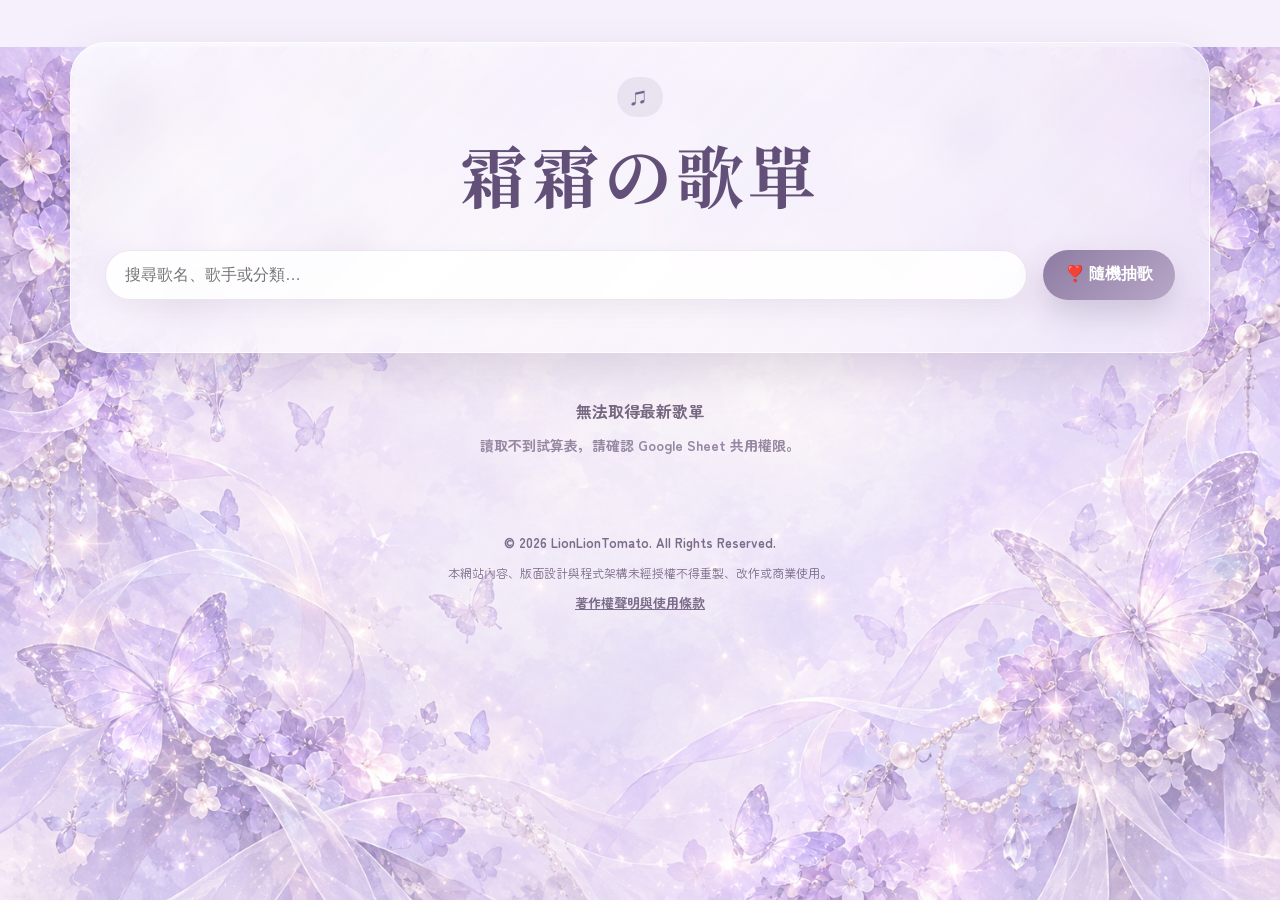
<file: index.html>
<!doctype html>
<html lang="zh-Hant"><head><meta charset="utf-8"><meta name="viewport" content="width=device-width,initial-scale=1"><meta name="theme-color" content="#e8d9f4"><meta name="description" content="霜霜の歌單"><meta http-equiv="Cache-Control" content="no-cache, no-store, must-revalidate"><meta http-equiv="Pragma" content="no-cache"><meta http-equiv="Expires" content="0"><title>霜霜の歌單</title><link rel="icon" href="data:image/svg+xml,%3Csvg xmlns='http://www.w3.org/2000/svg' viewBox='0 0 100 100'%3E%3Ctext y='.88em' font-size='85'%3E%E2%9D%A3%EF%B8%8F%3C/text%3E%3C/svg%3E"><link rel="preconnect" href="https://fonts.googleapis.com"><link href="https://fonts.googleapis.com/css2?family=Noto+Serif+TC:wght@500;700&family=Zen+Maru+Gothic:wght@400;500;700;900&display=swap" rel="stylesheet"><link rel="stylesheet" href="style.css?v=20261027r3"></head>
<body><div class="float-layer" id="floatLayer" aria-hidden="true"></div><div class="wrap">
<header class="hero"><span class="eyebrow">♫</span><h1 id="siteTitle">霜霜の歌單</h1><p id="siteSubtitle" aria-live="polite" hidden></p><div class="controls"><input id="search" class="search" type="search" placeholder="搜尋歌名、歌手或分類…" autocomplete="off"><button class="random" id="randomBtn" type="button">❣️ 隨機抽歌</button></div></header>
<main><div class="tags" id="tags"></div><div class="meta"><span id="count">讀取中…</span><span class="status" id="status" aria-live="polite"></span></div><div class="grid" id="grid"></div><div class="empty" id="empty">沒有找到符合條件的歌曲</div></main>
<footer>© 2026 LionLionTomato. All Rights Reserved.<p>本網站內容、版面設計與程式架構未經授權不得重製、改作或商業使用。</p><a href="copyright.html">著作權聲明與使用條款</a></footer></div>
<div class="modal" id="modal" role="dialog" aria-modal="true" aria-labelledby="modalTitle"><div class="modal-card"><h2 id="modalTitle">霜霜推薦</h2><div class="big" id="pickSong"></div><p id="pickArtist"></p><button type="button" class="close" id="closeModal">謝謝尼的歌單啊！</button></div></div><script src="script.js?v=20261027r3" defer></script></body></html>
</file>
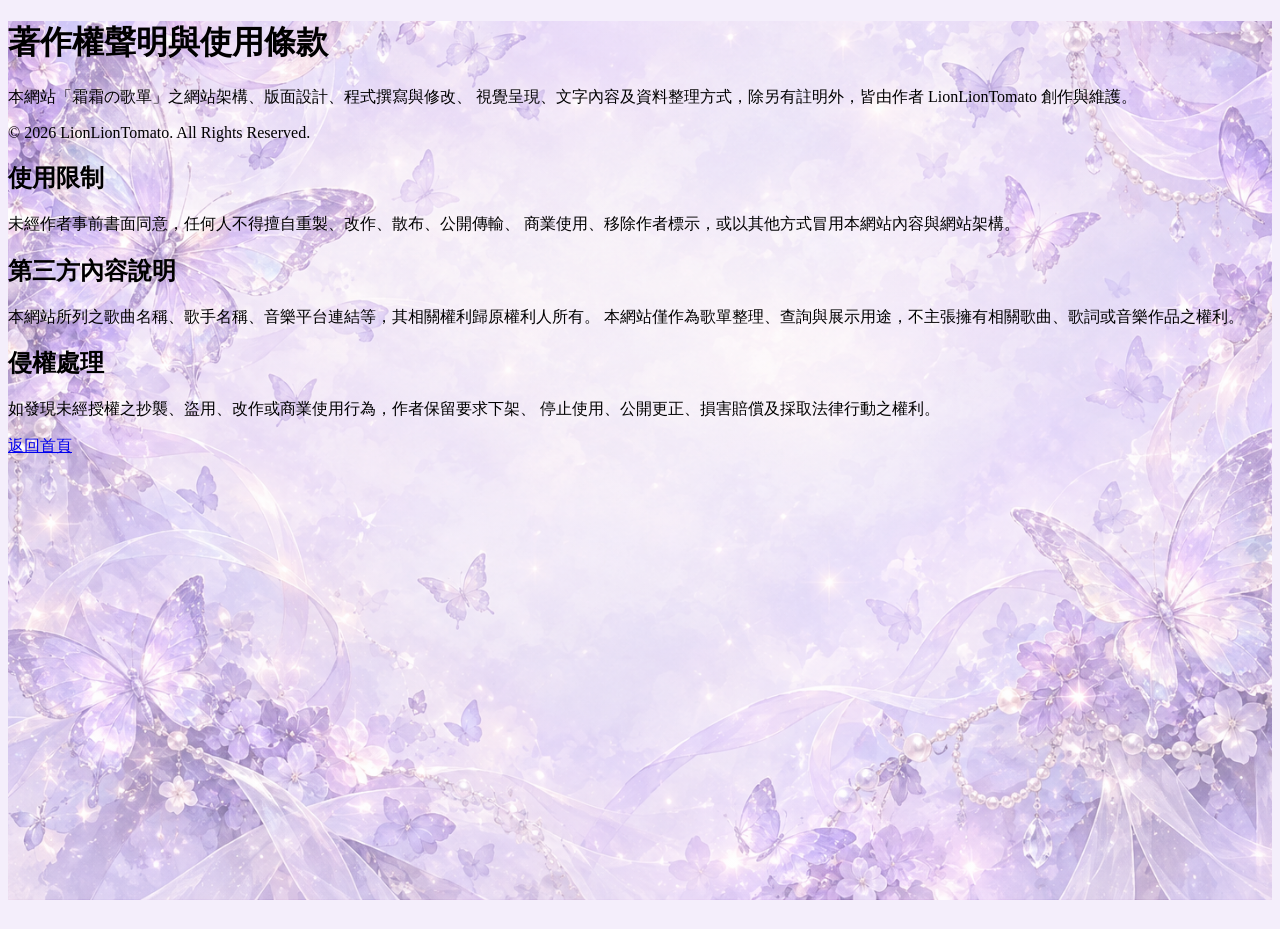
<file: copyright.html>
<!DOCTYPE html>
<html lang="zh-Hant">
<head>
  <meta charset="UTF-8">
  <title>著作權聲明｜霜霜の歌單</title>
  <meta name="viewport" content="width=device-width, initial-scale=1.0">
<style>
    html { min-height: 100%; background: #f4eefb; }
    body {
      min-height: 100vh;
      background-color: #f4eefb;
      background-image: linear-gradient(rgba(255,255,255,.14),rgba(255,255,255,.28)), url('butterfly-lavender.png');
      background-size: cover;
      background-position: center center;
      background-repeat: no-repeat;
      background-attachment: fixed;
    }
    @media(max-width:768px){ body { background-attachment: scroll; } }
  </style>
</head>
<body>

  <h1>著作權聲明與使用條款</h1>

  <p>
    本網站「霜霜の歌單」之網站架構、版面設計、程式撰寫與修改、
    視覺呈現、文字內容及資料整理方式，除另有註明外，皆由作者
    LionLionTomato 創作與維護。
  </p>

  <p>
    © 2026 LionLionTomato. All Rights Reserved.
  </p>

  <h2>使用限制</h2>
  <p>
    未經作者事前書面同意，任何人不得擅自重製、改作、散布、公開傳輸、
    商業使用、移除作者標示，或以其他方式冒用本網站內容與網站架構。
  </p>
  <h2>第三方內容說明</h2>
  <p>
    本網站所列之歌曲名稱、歌手名稱、音樂平台連結等，其相關權利歸原權利人所有。
    本網站僅作為歌單整理、查詢與展示用途，不主張擁有相關歌曲、歌詞或音樂作品之權利。
  </p>

  <h2>侵權處理</h2>
  <p>
    如發現未經授權之抄襲、盜用、改作或商業使用行為，作者保留要求下架、
    停止使用、公開更正、損害賠償及採取法律行動之權利。
  </p>

  <p>
    <a href="index.html">返回首頁</a>
  </p>

</body>
</html>
</file>
<file: style.css>
:root{--blue-900:#625078;--blue-800:#79648d;--blue-700:#8e7ba2;--blue-600:#a392b7;--blue-300:#dbcfeb;--blue-200:#e7def3;--blue-100:#f4eefb;--cream:#faf7fc;--ink:#483e56;--muted:#80758c;--white:rgba(255,255,255,.78);--shadow:0 18px 45px rgba(98,80,120,.18);--radius:26px}*{box-sizing:border-box}html{scroll-behavior:smooth}body{margin:0;min-height:100vh;color:var(--ink);font-family:'Zen Maru Gothic','Noto Serif TC',system-ui,sans-serif;overflow-x:hidden;background-color:#f4eefb;background-image:linear-gradient(rgba(255,255,255,.14),rgba(255,255,255,.28)),url('butterfly-lavender.png');background-size:100% auto;background-position:center bottom;background-repeat:no-repeat;background-attachment:fixed}body::before,body::after{content:none!important}.float-layer{position:fixed;inset:0;pointer-events:none;overflow:hidden;z-index:0}.float{position:absolute;bottom:-8vh;left:var(--left);font-size:clamp(18px,2.5vw,32px);opacity:.30;color:rgba(98,80,120,.36);filter:drop-shadow(0 8px 12px rgba(98,80,120,.14));animation:rise var(--dur) linear infinite;animation-delay:var(--delay)}@keyframes rise{0%{transform:translateY(0) rotate(0);opacity:0}18%{opacity:.30}72%{opacity:.22}100%{transform:translateY(-112vh) rotate(180deg);opacity:0}}.wrap{position:relative;z-index:1;max-width:1180px;margin:0 auto;padding:42px 20px 70px}.hero{padding:34px;border-radius:36px;background:linear-gradient(135deg,rgba(255,255,255,.76),rgba(244,238,251,.62));box-shadow:var(--shadow);border:1px solid rgba(255,255,255,.76);backdrop-filter:blur(18px);text-align:center!important;display:flex!important;flex-direction:column!important;align-items:center!important}.eyebrow{display:inline-flex;gap:8px;align-items:center;justify-content:center;padding:8px 14px;border-radius:999px;background:rgba(142,123,162,.13);color:var(--blue-800);font-weight:700;letter-spacing:.08em;margin:0 auto;text-align:center!important}.hero h1{font-family:'Noto Serif TC',serif;font-size:clamp(36px,6vw,68px);line-height:1.1;margin:20px 0 12px;color:var(--blue-900);letter-spacing:.06em;text-align:center!important;width:100%}.hero p{margin:0;color:var(--muted);font-size:17px;line-height:1.9;text-align:center!important;width:100%}.controls{display:grid;grid-template-columns:1fr auto;gap:16px;margin:26px 0 18px;width:100%}.search{width:100%;border:0;outline:0;border-radius:999px;background:rgba(255,255,255,.86);padding:16px 20px;font-size:16px;color:var(--ink);box-shadow:inset 0 0 0 1px rgba(142,123,162,.18),0 10px 22px rgba(98,80,120,.08)}.random{border:0;border-radius:999px;padding:0 22px;background:linear-gradient(135deg,#8e7ba2,#b7a7c7);color:white;font-weight:800;font-size:16px;cursor:pointer;box-shadow:0 14px 30px rgba(98,80,120,.23);transition:.22s}.random:hover{transform:translateY(-2px)}.tags{display:flex;flex-wrap:wrap;gap:10px;margin:20px 0 26px;width:100%}.tag{--tag:#a392b7;--tagLight:#f4eefb;border:1px solid rgba(121,100,141,.14);background:linear-gradient(135deg,rgba(255,255,255,.84),var(--tagLight));color:#725e88;padding:10px 16px;border-radius:999px;font-weight:800;cursor:pointer;box-shadow:0 9px 18px rgba(98,80,120,.08);transition:.22s}.tag:hover{transform:translateY(-2px);box-shadow:0 13px 26px rgba(98,80,120,.14)}.tag.active{background:linear-gradient(135deg,var(--tag),#79648d);color:white;border-color:transparent;box-shadow:0 15px 28px rgba(98,80,120,.25);transform:translateY(-2px)}.meta{display:flex;align-items:center;justify-content:center;gap:12px;margin:6px 2px 18px;position:relative;text-align:center;min-height:24px;color:#756780;font-weight:700}.status{font-size:14px;color:#9587a1}.grid{display:grid;grid-template-columns:repeat(auto-fill,minmax(230px,1fr));gap:18px}.card{position:relative;min-height:150px;padding:22px 18px 56px;border-radius:var(--radius);background:linear-gradient(145deg,rgba(255,255,255,.82),rgba(244,238,251,.72));border:1px solid rgba(255,255,255,.8);box-shadow:0 15px 32px rgba(98,80,120,.12);overflow:hidden;transition:.22s;isolation:isolate}.card:hover{transform:translateY(-4px)}.card:after{content:'❣️';position:absolute;right:15px;top:12px;width:56px;height:56px;display:grid;place-items:center;border-radius:18px;background:rgba(142,123,162,.10);border:1px solid rgba(142,123,162,.10);box-shadow:0 10px 22px rgba(98,80,120,.08);font-size:34px;line-height:1;opacity:.62;transform:rotate(-10deg);pointer-events:none;z-index:0;font-family:'Apple Color Emoji','Segoe UI Emoji','Noto Color Emoji',sans-serif}.song,.artist,.cat{position:relative;z-index:1}.song{font-family:'Noto Serif TC',serif;font-size:24px;font-weight:700;color:var(--blue-900);margin:0 0 9px;padding-right:70px}.artist{font-size:15px;color:var(--muted);font-weight:700;margin-bottom:12px}.cat{display:inline-flex;max-width:100%;padding:6px 11px;border-radius:999px;background:rgba(142,123,162,.13);color:#79648d;font-size:13px;font-weight:700;line-height:1.5}.copy{position:absolute;right:14px;bottom:14px;z-index:2;border:0;border-radius:999px;padding:8px 13px;background:#e7def3;color:#725e88;font-weight:800;cursor:pointer;transition:.2s}.copy:hover{background:#d9cbea}.copy.done{background:#8e7ba2;color:white}.empty{display:none;text-align:center;padding:44px;border-radius:26px;background:rgba(255,255,255,.7);color:#80758c;font-weight:700}.modal{position:fixed;inset:0;z-index:8;display:none;place-items:center;background:rgba(42,35,52,.28);backdrop-filter:blur(6px);padding:18px}.modal.show{display:grid}.modal-card{max-width:420px;width:100%;background:linear-gradient(135deg,#fff,#f4eefb);border-radius:30px;padding:30px;box-shadow:0 30px 70px rgba(42,35,52,.28);text-align:center}.modal h2{font-family:'Noto Serif TC',serif;margin:0 0 12px;color:#625078}.modal .big{font-size:30px;font-family:'Noto Serif TC',serif;font-weight:700;margin:12px 0;color:#625078}.close{margin-top:16px;border:0;border-radius:999px;background:#8e7ba2;color:white;padding:11px 20px;font-weight:800;cursor:pointer}footer{text-align:center;margin:60px auto 0;color:#7b6c89;font-size:13px;font-weight:700}footer p{font-size:12px;font-weight:400}footer a{color:inherit}@media(max-width:900px){body{background-size:100% auto;background-position:center bottom}}@media(max-width:768px){body{background-size:cover;background-position:center center;background-attachment:scroll}.float{font-size:clamp(16px,5vw,26px);opacity:.24}}@media(max-width:680px){.wrap{padding:24px 14px 50px}.hero{padding:24px 18px;border-radius:28px}.controls{grid-template-columns:1fr}.random{height:50px}.grid{grid-template-columns:1fr}.tag{padding:10px 13px}.card:after{right:14px;top:12px;width:52px;height:52px;font-size:32px}.song{padding-right:64px}}@media(max-width:480px){.float{opacity:.20}}

/* Song count centered like the reference; keep loading/error status on its own line. */
.meta{flex-direction:column;justify-content:center;align-items:center;text-align:center}
.meta #count{display:block;width:100%;text-align:center}
.meta .status{display:block;text-align:center;min-height:0}
.meta .status:empty{display:none}
/* Loading state never shows previously painted cards or an empty-result message. */
body.is-loading #grid,body.is-loading #tags,body.is-loading #empty{display:none!important}

/* Never show an outdated subtitle while Sheet settings are loading. */
#siteSubtitle[hidden]{display:none!important}
</file>
